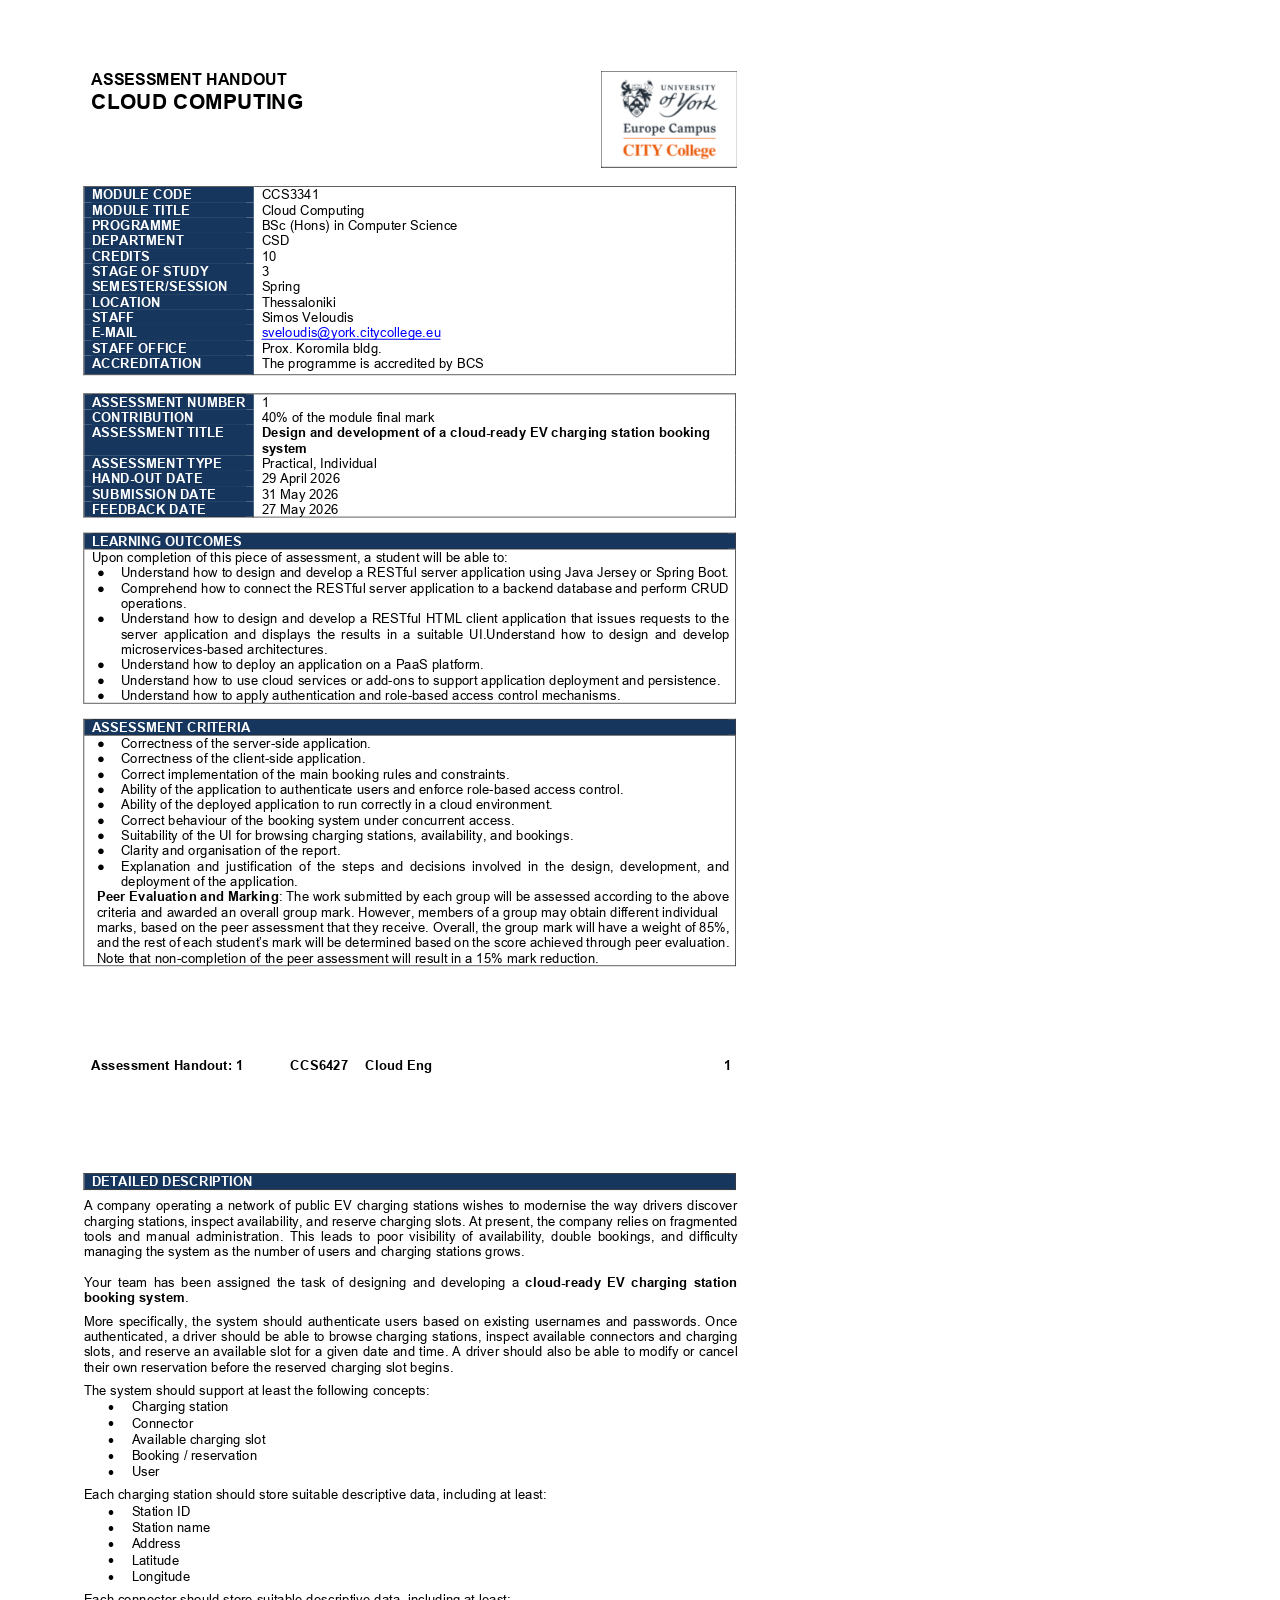
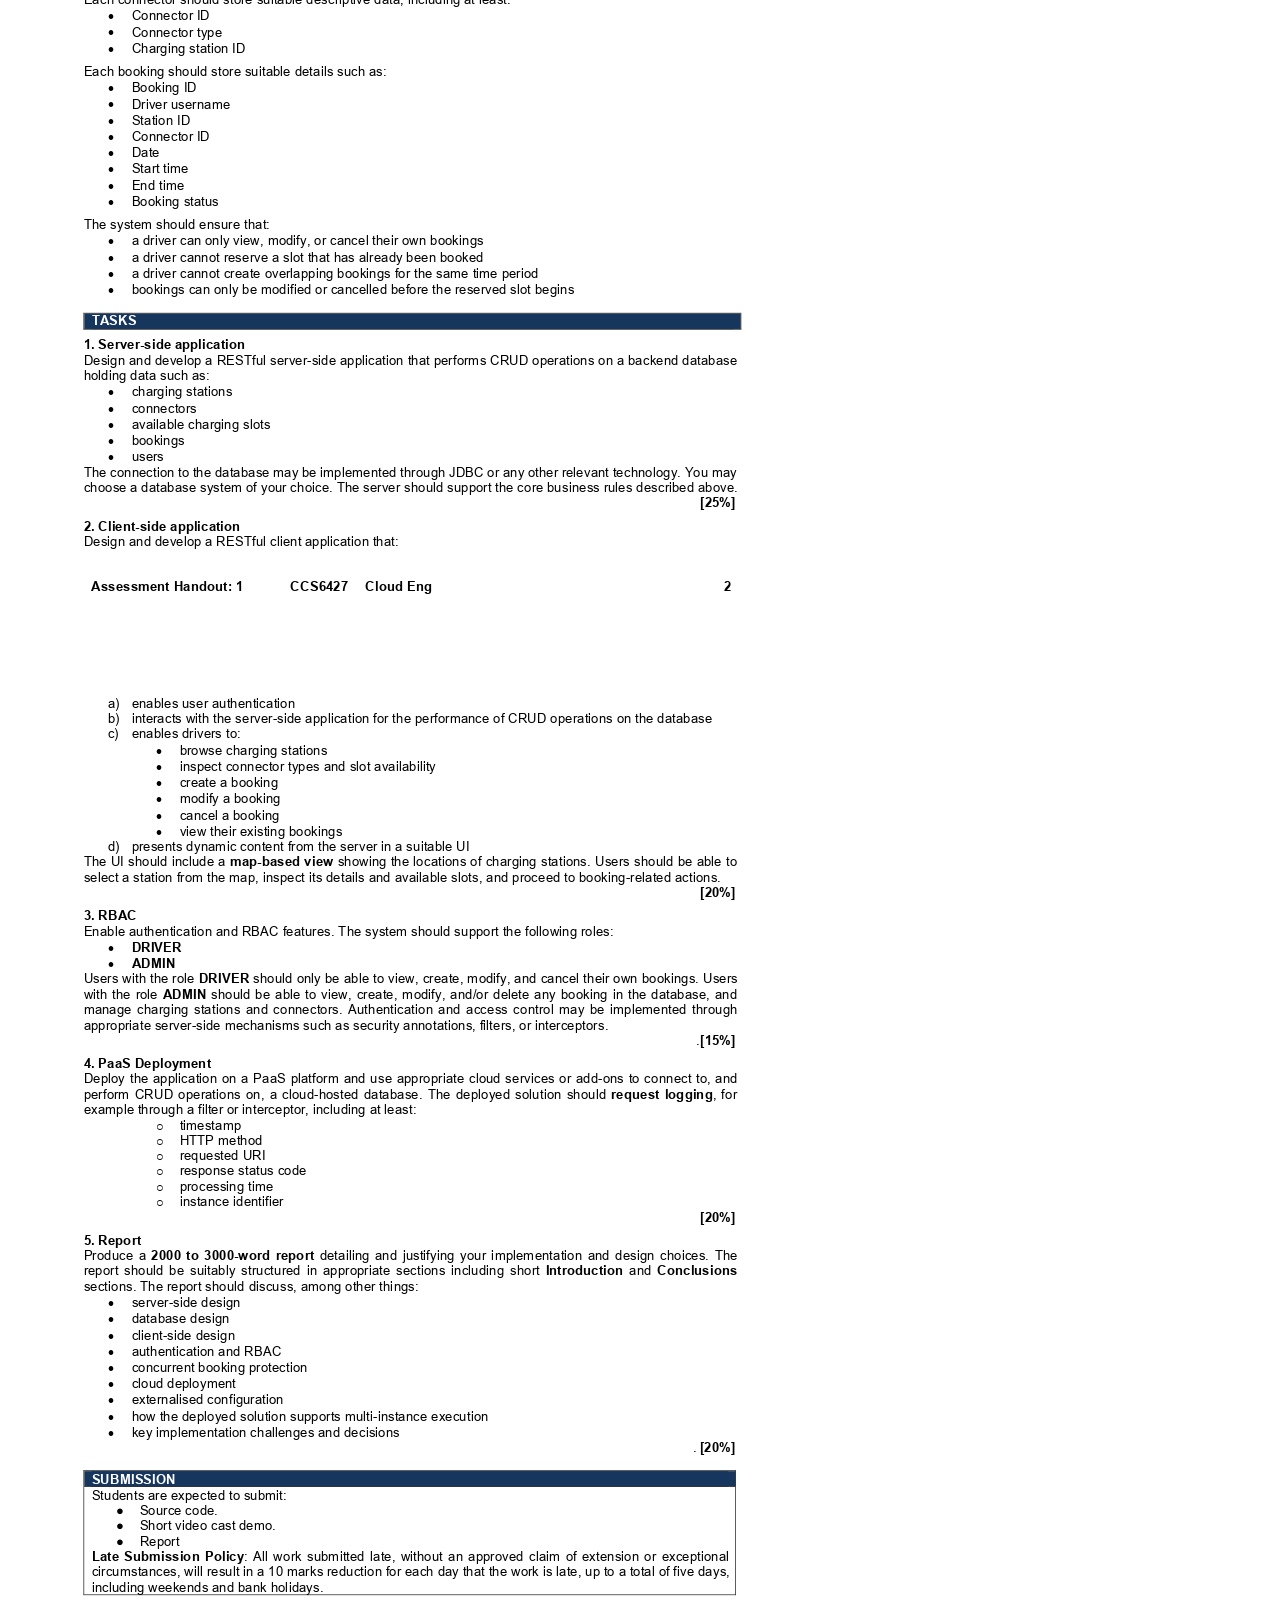
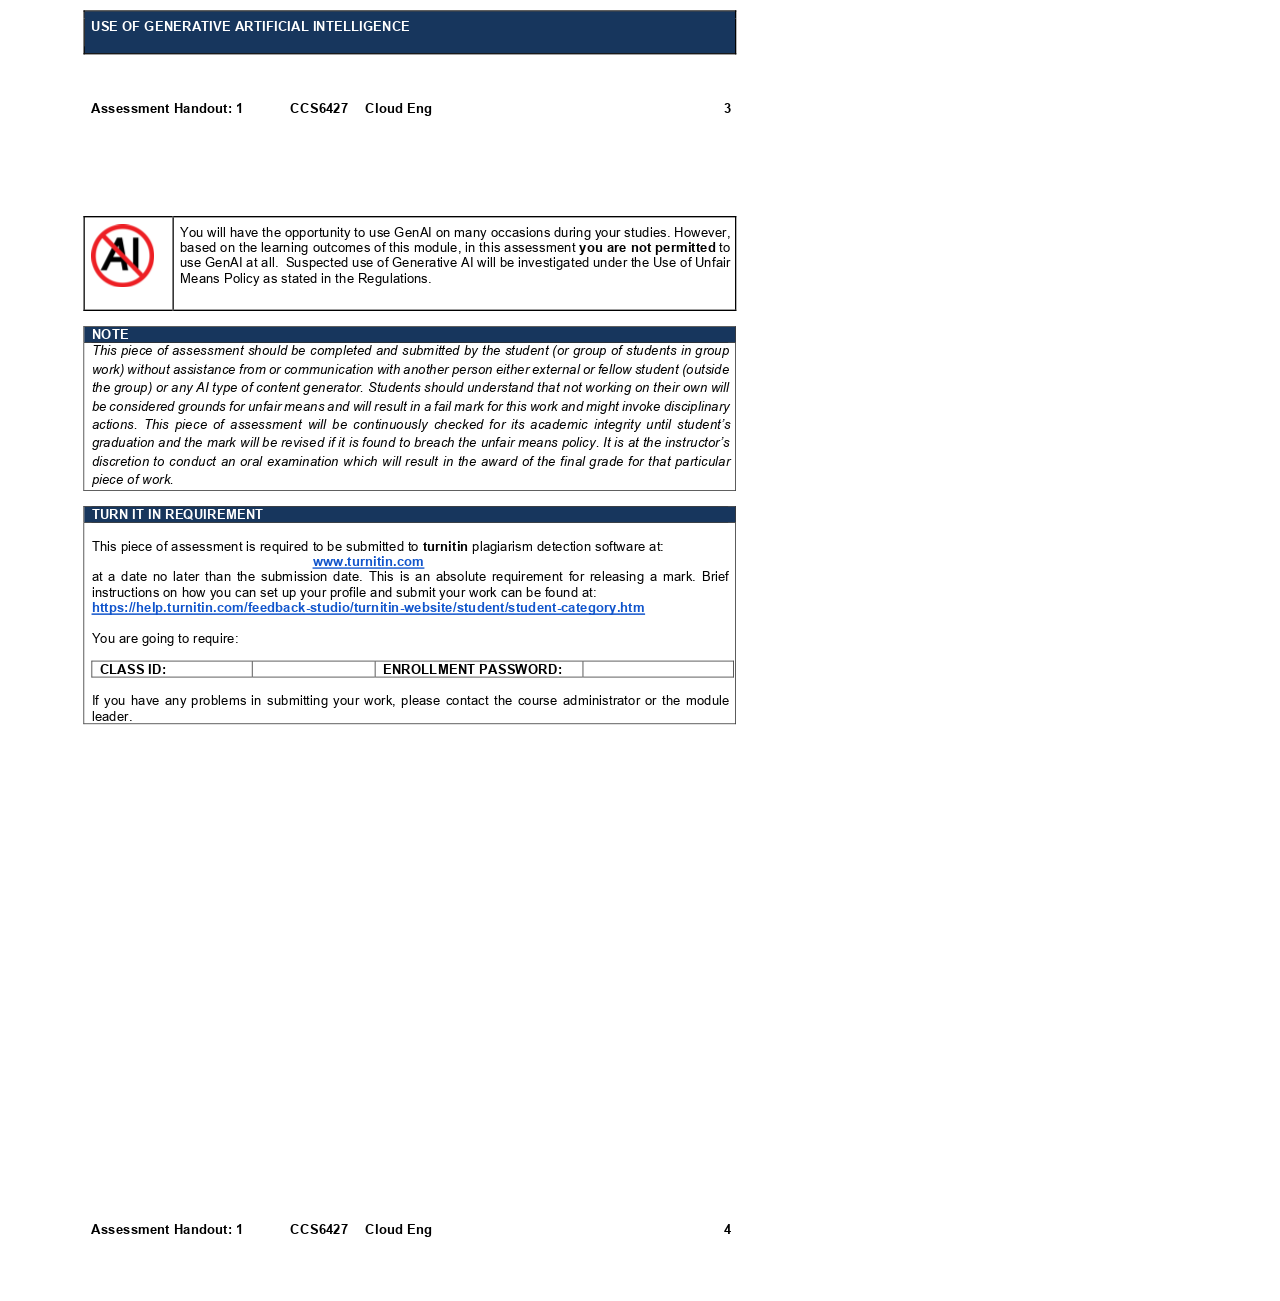
<file: Cwk-2026.html>
<!DOCTYPE html><!--[if IE]>  <html class="stl_ie"> <![endif]-->
<html>
	<head>
		<meta charset="utf-8" />
		<title>
		</title>
		
	<STYLE> 
 .stl_ sup {
	vertical-align: baseline;
	position: relative;
	top: -0.4em;
}
.stl_ sub {
	vertical-align: baseline;
	position: relative;
	top: 0.4em;
}
.stl_ a:link {text-decoration:none;}
.stl_ a:visited {text-decoration:none;}
@media screen and (min-device-pixel-ratio:0), (-webkit-min-device-pixel-ratio:0), (min--moz-device-pixel-ratio: 0) {.stl_view{ font-size:10em; transform:scale(0.1); -moz-transform:scale(0.1); -webkit-transform:scale(0.1); -moz-transform-origin:top left; -webkit-transform-origin:top left; } }
.stl_layer { }.stl_ie { font-size: 1pt; }
.stl_ie body { font-size: 12em; }
@media print{.stl_view {font-size:1em; transform:scale(1);}}
.stl_grlink { position:relative;width:100%;height:100%;z-index:1000000; }
.stl_01 {
	position: absolute;
	white-space: nowrap;
}
.stl_02 {
	font-size: 1em;
	line-height: 0.0em;
	width: 49.58333em;
	height: 70.08334em;
	border-style: none;
	display: block;
	margin: 0em;
}

@supports(-ms-ime-align:auto) { .stl_02 {overflow: hidden;}}
.stl_03 {
	position: relative;
}
.stl_04 {
	position: absolute;
	pointer-events: none;
	clip: rect(3.865em,45.63333em,59.92334em,4.678333em);
	width: 100%;
}
.stl_05 {
	position: relative;
	width: 49.58333em;
}
.stl_06 {
	height: 7.008333em;
}
.stl_ie .stl_06 {
	height: 70.08334em;
}
@font-face {
	font-family:"KRKBRU+Arial Bold";
	src:url("[data-uri]") format("woff");
}
.stl_07 {
	font-size: 1em;
	font-family: "KRKBRU+Arial Bold";
	color: #000000;
}
.stl_08 {
	line-height: 1.117188em;
}
.stl_09 {
	letter-spacing: -0.0006em;
}

.stl_ie .stl_09 {
	letter-spacing: -0.0096px;
}
.stl_10 {
	font-size: 1.33em;
	font-family: "KRKBRU+Arial Bold";
	color: #000000;
}
.stl_11 {
	letter-spacing: 0.0014em;
}

.stl_ie .stl_11 {
	letter-spacing: 0.0307px;
}
.stl_12 {
	font-size: 0.83em;
	font-family: "KRKBRU+Arial Bold";
	color: #FFFFFF;
}
.stl_13 {
	letter-spacing: 0.0027em;
}

.stl_ie .stl_13 {
	letter-spacing: 0.0362px;
}
.stl_14 {
	letter-spacing: 0.0028em;
}

.stl_ie .stl_14 {
	letter-spacing: 0.0378px;
}
.stl_15 {
	letter-spacing: 0.002em;
}

.stl_ie .stl_15 {
	letter-spacing: 0.0263px;
}
@font-face {
	font-family:"IPULET+Arial";
	src:url("[data-uri]") format("woff");
}
.stl_16 {
	font-size: 0.83em;
	font-family: "IPULET+Arial";
	color: #000000;
}
.stl_17 {
	letter-spacing: 0.0006em;
}

.stl_ie .stl_17 {
	letter-spacing: 0.0074px;
}
.stl_18 {
	letter-spacing: 0.0019em;
}

.stl_ie .stl_18 {
	letter-spacing: 0.025px;
}
.stl_19 {
	letter-spacing: -0.0016em;
}

.stl_ie .stl_19 {
	letter-spacing: -0.021px;
}
.stl_20 {
	letter-spacing: -0.0019em;
}

.stl_ie .stl_20 {
	letter-spacing: -0.0258px;
}
.stl_21 {
	letter-spacing: 0.0015em;
}

.stl_ie .stl_21 {
	letter-spacing: 0.02px;
}
.stl_22 {
	letter-spacing: 0em;
}

.stl_ie .stl_22 {
	letter-spacing: 0px;
}
.stl_23 {
	letter-spacing: 0.0007em;
}

.stl_ie .stl_23 {
	letter-spacing: 0.0094px;
}
.stl_24 {
	letter-spacing: 0.0003em;
}

.stl_ie .stl_24 {
	letter-spacing: 0.0038px;
}
.stl_25 {
	letter-spacing: 0.001em;
}

.stl_ie .stl_25 {
	letter-spacing: 0.0128px;
}
.stl_26 {
	font-size: 0.83em;
	font-family: "IPULET+Arial";
	color: #0000FF;
}
.stl_27 {
	letter-spacing: 0.0011em;
}

.stl_ie .stl_27 {
	letter-spacing: 0.0144px;
}
.stl_28 {
	letter-spacing: 0.0012em;
}

.stl_ie .stl_28 {
	letter-spacing: 0.0155px;
}
.stl_29 {
	letter-spacing: 0.0021em;
}

.stl_ie .stl_29 {
	letter-spacing: 0.0279px;
}
.stl_30 {
	font-size: 0.83em;
	font-family: "KRKBRU+Arial Bold";
	color: #000000;
}
.stl_31 {
	letter-spacing: 0.0018em;
}

.stl_ie .stl_31 {
	letter-spacing: 0.0238px;
}
.stl_32 {
	letter-spacing: -0.0009em;
}

.stl_ie .stl_32 {
	letter-spacing: -0.0123px;
}
.stl_33 {
	letter-spacing: 0.0022em;
}

.stl_ie .stl_33 {
	letter-spacing: 0.0286px;
}
.stl_34 {
	letter-spacing: 0.0023em;
}

.stl_ie .stl_34 {
	letter-spacing: 0.031px;
}
.stl_35 {
	letter-spacing: 0.0025em;
}

.stl_ie .stl_35 {
	letter-spacing: 0.0333px;
}
@font-face {
	font-family:"CTBFPM+Arial";
	src:url("[data-uri]") format("woff");
}
.stl_36 {
	font-size: 0.83em;
	font-family: "CTBFPM+Arial";
	color: #000000;
}
.stl_37 {
	letter-spacing: 0.0013em;
}

.stl_ie .stl_37 {
	letter-spacing: 0.0174px;
}
.stl_38 {
	letter-spacing: 0.0017em;
}

.stl_ie .stl_38 {
	letter-spacing: 0.023px;
}
.stl_39 {
	letter-spacing: 0.0016em;
}

.stl_ie .stl_39 {
	letter-spacing: 0.0214px;
}
.stl_40 {
	letter-spacing: 0.0004em;
}

.stl_ie .stl_40 {
	letter-spacing: 0.0049px;
}
.stl_41 {
	letter-spacing: 0.0002em;
}

.stl_ie .stl_41 {
	letter-spacing: 0.0033px;
}
.stl_42 {
	position: absolute;
	pointer-events: none;
	clip: rect(2.71167em,45.87001em,50.04083em,4.678333em);
	width: 100%;
}
@font-face {
	font-family:"HHEODN+Symbol";
	src:url("[data-uri]") format("woff");
}
.stl_43 {
	font-size: 0.83em;
	font-family: "HHEODN+Symbol", "Times New Roman";
	color: #000000;
}
.stl_44 {
	line-height: 1.225098em;
}
.stl_45 {
	letter-spacing: -0.0003em;
}

.stl_ie .stl_45 {
	letter-spacing: -0.0037px;
}
.stl_46 {
	letter-spacing: 0.0005em;
}

.stl_ie .stl_46 {
	letter-spacing: 0.0067px;
}
.stl_47 {
	letter-spacing: -0.0004em;
}

.stl_ie .stl_47 {
	letter-spacing: -0.0054px;
}
.stl_48 {
	letter-spacing: -0.0001em;
}

.stl_ie .stl_48 {
	letter-spacing: -0.0007px;
}
.stl_49 {
	letter-spacing: 0.0008em;
}

.stl_ie .stl_49 {
	letter-spacing: 0.0101px;
}
.stl_50 {
	letter-spacing: 0.0024em;
}

.stl_ie .stl_50 {
	letter-spacing: 0.0312px;
}
.stl_51 {
	letter-spacing: 0.0001em;
}

.stl_ie .stl_51 {
	letter-spacing: 0.0017px;
}
.stl_52 {
	position: absolute;
	pointer-events: none;
	clip: rect(51.1675em,45.56em,62.753em,4.678333em);
	width: 100%;
}
.stl_53 {
	letter-spacing: -0.0007em;
}

.stl_ie .stl_53 {
	letter-spacing: -0.0092px;
}
.stl_54 {
	letter-spacing: 0.0009em;
}

.stl_ie .stl_54 {
	letter-spacing: 0.0118px;
}
.stl_55 {
	letter-spacing: 0.0026em;
}

.stl_ie .stl_55 {
	letter-spacing: 0.0351px;
}
.stl_56 {
	letter-spacing: 0.0052em;
}

.stl_ie .stl_56 {
	letter-spacing: 0.0686px;
}
.stl_57 {
	letter-spacing: 0.0032em;
}

.stl_ie .stl_57 {
	letter-spacing: 0.0426px;
}
.stl_58 {
	letter-spacing: 0.005em;
}

.stl_ie .stl_58 {
	letter-spacing: 0.0665px;
}
@font-face {
	font-family:"CSPOQF+Courier New";
	src:url("[data-uri]") format("woff");
}
.stl_59 {
	font-size: 0.83em;
	font-family: "CSPOQF+Courier New", "Times New Roman";
	color: #000000;
}
.stl_60 {
	line-height: 1.132813em;
}
.stl_61 {
	position: absolute;
	pointer-events: none;
	clip: rect(2.711665em,45.56em,34.54917em,4.678333em);
	width: 100%;
}
.stl_62 {
	letter-spacing: 0.0113em;
}

.stl_ie .stl_62 {
	letter-spacing: 0.1502px;
}
@font-face {
	font-family:"DKURHV+Arial Italic";
	src:url("[data-uri]") format("woff");
}
.stl_63 {
	font-size: 0.83em;
	font-family: "DKURHV+Arial Italic";
	color: #000000;
}
@font-face {
	font-family:"KTCNAJ+Arial Italic";
	src:url("[data-uri]") format("woff");
}
.stl_64 {
	font-size: 0.83em;
	font-family: "KTCNAJ+Arial Italic";
	color: #000000;
}
.stl_65 {
	font-size: 0.83em;
	font-family: "KRKBRU+Arial Bold";
	color: #1155CC;
}

 </STYLE> 
</head>
	<body>
		<div class="stl_ stl_02">
			<div class="stl_03">
				<img src="[data-uri]" alt="" class="stl_04" />
			</div>
			<div class="stl_view">
				<div class="stl_05 stl_06">
					<div class="stl_01" style="left:5.202em;top:3.9381em;"><span class="stl_07 stl_08 stl_09" style="word-spacing:0.0095em;">ASSESSMENT HANDOUT &nbsp;</span></div>
					<div class="stl_01" style="left:5.202em;top:5.0993em;"><span class="stl_10 stl_08 stl_11" style="word-spacing:-0.0015em;">CLOUD COMPUTING &nbsp;</span></div>
					<div class="stl_01" style="left:5.222em;top:11.2136em;"><span class="stl_12 stl_08 stl_13" style="word-spacing:-0.0093em;">MODULE CODE &nbsp;</span></div>
					<div class="stl_01" style="left:5.222em;top:12.1636em;"><span class="stl_12 stl_08 stl_14" style="word-spacing:-0.0095em;">MODULE TITLE &nbsp;</span></div>
					<div class="stl_01" style="left:5.222em;top:13.1236em;"><span class="stl_12 stl_08 stl_15">PROGRAMME &nbsp;</span></div>
					<div class="stl_01" style="left:5.222em;top:14.0836em;"><span class="stl_12 stl_08 stl_11">DEPARTMENT &nbsp;</span></div>
					<div class="stl_01" style="left:5.222em;top:15.0436em;"><span class="stl_12 stl_08 stl_15">CREDITS &nbsp;</span></div>
					<div class="stl_01" style="left:15.8442em;top:11.2136em;"><span class="stl_16 stl_08 stl_17">CCS3341 &nbsp;</span></div>
					<div class="stl_01" style="left:15.8442em;top:12.1636em;"><span class="stl_16 stl_08 stl_18" style="word-spacing:-0.0052em;">Cloud Computing &nbsp;</span></div>
					<div class="stl_01" style="left:15.8442em;top:13.1236em;"><span class="stl_16 stl_08 stl_11" style="word-spacing:0.0026em;">BSc (Hons) in Computer Science &nbsp;</span></div>
					<div class="stl_01" style="left:15.8442em;top:14.0836em;"><span class="stl_16 stl_08 stl_19">CSD &nbsp;</span></div>
					<div class="stl_01" style="left:15.8442em;top:15.0436em;"><span class="stl_16 stl_08 stl_20">10 &nbsp;</span></div>
					<div class="stl_01" style="left:5.222em;top:16.0036em;"><span class="stl_12 stl_08 stl_18" style="word-spacing:0.0004em;">STAGE OF STUDY &nbsp;</span></div>
					<div class="stl_01" style="left:5.222em;top:16.9636em;"><span class="stl_12 stl_08 stl_21">SEMESTER/SESSION &nbsp;</span></div>
					<div class="stl_01" style="left:5.222em;top:17.9136em;"><span class="stl_12 stl_08 stl_18">LOCATION &nbsp;</span></div>
					<div class="stl_01" style="left:15.8442em;top:16.0036em;"><span class="stl_16 stl_08 stl_22">3</span></div>
					<div class="stl_01" style="left:15.8442em;top:16.9636em;"><span class="stl_16 stl_08 stl_23">Spring &nbsp;</span></div>
					<div class="stl_01" style="left:15.8442em;top:17.9136em;"><span class="stl_16 stl_08 stl_17">Thessaloniki &nbsp;</span></div>
					<div class="stl_01" style="left:5.222em;top:18.8736em;"><span class="stl_12 stl_08 stl_24">STAFF &nbsp;</span></div>
					<div class="stl_01" style="left:15.8442em;top:18.8736em;"><span class="stl_16 stl_08 stl_23" style="word-spacing:0.0038em;">Simos Veloudis &nbsp;</span></div>
					<div class="stl_01" style="left:5.222em;top:19.8336em;"><span class="stl_12 stl_08 stl_22">E-MAIL &nbsp;</span></div>
					<div class="stl_01" style="left:5.222em;top:20.7936em;"><span class="stl_12 stl_08 stl_25" style="word-spacing:0.0004em;">STAFF OFFICE &nbsp;</span></div>
					<div class="stl_01" style="left:5.222em;top:21.7561em;"><span class="stl_12 stl_08 stl_21">ACCREDITATION &nbsp;</span></div>
					<div class="stl_01" style="left:15.8442em;top:19.8336em;"><a href="mailto:sveloudis@york.citycollege.eu" target="_blank"><span class="stl_26 stl_08 stl_11">sveloudis@york.citycollege.eu &nbsp;</span></a></div>
					<div class="stl_01" style="left:15.8442em;top:20.7936em;"><span class="stl_16 stl_08 stl_25" style="word-spacing:-0.0018em;">Prox. Koromila bldg. &nbsp;</span></div>
					<div class="stl_01" style="left:15.8442em;top:21.7561em;"><span class="stl_16 stl_08 stl_25" style="word-spacing:0.0044em;">The programme is accredited by BCS &nbsp;</span></div>
					<div class="stl_01" style="left:5.222em;top:24.1661em;"><span class="stl_12 stl_08 stl_27" style="word-spacing:0.0145em;">ASSESSMENT NUMBER &nbsp;</span></div>
					<div class="stl_01" style="left:5.222em;top:25.1161em;"><span class="stl_12 stl_08 stl_11">CONTRIBUTION &nbsp;</span></div>
					<div class="stl_01" style="left:15.8442em;top:24.1661em;"><span class="stl_16 stl_08 stl_22">1</span></div>
					<div class="stl_01" style="left:15.8442em;top:25.1161em;"><span class="stl_16 stl_08 stl_28" style="word-spacing:0.0025em;">40% of the module final mark &nbsp;</span></div>
					<div class="stl_01" style="left:5.222em;top:26.0761em;"><span class="stl_12 stl_08 stl_29" style="word-spacing:0.0004em;">ASSESSMENT TITLE &nbsp;</span></div>
					<div class="stl_01" style="left:15.8442em;top:26.0761em;"><span class="stl_30 stl_08 stl_31" style="word-spacing:0.0005em;">Design and development of a cloud-ready EV charging station booking &nbsp;</span></div>
					<div class="stl_01" style="left:15.8442em;top:27.0361em;"><span class="stl_30 stl_08 stl_32">system &nbsp;</span></div>
					<div class="stl_01" style="left:5.222em;top:27.9961em;"><span class="stl_12 stl_08 stl_33" style="word-spacing:0.0003em;">ASSESSMENT TYPE &nbsp;</span></div>
					<div class="stl_01" style="left:5.222em;top:28.9561em;"><span class="stl_12 stl_08 stl_11" style="word-spacing:0.0005em;">HAND-OUT DATE &nbsp;</span></div>
					<div class="stl_01" style="left:5.222em;top:29.9061em;"><span class="stl_12 stl_08 stl_34" style="word-spacing:-0.0047em;">SUBMISSION DATE &nbsp;</span></div>
					<div class="stl_01" style="left:5.222em;top:30.8661em;"><span class="stl_12 stl_08 stl_34" style="word-spacing:-0.0047em;">FEEDBACK DATE &nbsp;</span></div>
					<div class="stl_01" style="left:15.8442em;top:27.9961em;"><span class="stl_16 stl_08 stl_27" style="word-spacing:-0.0018em;">Practical, Individual &nbsp;</span></div>
					<div class="stl_01" style="left:15.8442em;top:28.9561em;"><span class="stl_16 stl_08 stl_35" style="word-spacing:-0.0095em;">29 April 2026 &nbsp;</span></div>
					<div class="stl_01" style="left:15.8442em;top:29.9061em;"><span class="stl_16 stl_08 stl_33" style="word-spacing:-0.0033em;">31 May 2026 &nbsp;</span></div>
					<div class="stl_01" style="left:15.8442em;top:30.8661em;"><span class="stl_16 stl_08 stl_18" style="word-spacing:-0.0027em;">27 May 2026 &nbsp;</span></div>
					<div class="stl_01" style="left:5.222em;top:32.8661em;"><span class="stl_12 stl_08 stl_31" style="word-spacing:0.0036em;">LEARNING OUTCOMES &nbsp;</span></div>
					<div class="stl_01" style="left:5.222em;top:33.8661em;"><span class="stl_16 stl_08 stl_15" style="word-spacing:-0.0028em;">Upon completion of this piece of assessment, a student will be able to: &nbsp;</span></div>
					<div class="stl_01" style="left:5.542em;top:34.8261em;"><span class="stl_36 stl_08 stl_22">●</span></div>
					<div class="stl_01" style="left:5.542em;top:35.7861em;"><span class="stl_36 stl_08 stl_22">●</span></div>
					<div class="stl_01" style="left:7.042em;top:34.8261em;"><span class="stl_16 stl_08 stl_21" style="word-spacing:-0.0007em;">Understand how to design and develop a RESTful server application using Java Jersey or Spring Boot. &nbsp;</span></div>
					<div class="stl_01" style="left:7.042em;top:35.7861em;"><span class="stl_16 stl_08 stl_29" style="word-spacing:-0.0221em;">Comprehend how to connect the RESTful server application to a backend database and perform CRUD &nbsp;</span></div>
					<div class="stl_01" style="left:7.042em;top:36.7478em;"><span class="stl_16 stl_08 stl_37">operations. &nbsp;</span></div>
					<div class="stl_01" style="left:5.542em;top:37.7078em;"><span class="stl_36 stl_08 stl_22">●</span></div>
					<div class="stl_01" style="left:7.042em;top:37.7078em;"><span class="stl_16 stl_08 stl_33" style="word-spacing:0.0441em;">Understand how to design and develop a RESTful HTML client application that issues requests to the &nbsp;</span></div>
					<div class="stl_01" style="left:7.042em;top:38.6578em;"><span class="stl_16 stl_08 stl_18" style="word-spacing:0.1744em;">server application and displays the results in a suitable UI.Understand how to design and develop &nbsp;</span></div>
					<div class="stl_01" style="left:7.042em;top:39.6178em;"><span class="stl_16 stl_08 stl_38" style="word-spacing:0.0026em;">microservices-based architectures. &nbsp;</span></div>
					<div class="stl_01" style="left:5.542em;top:40.5778em;"><span class="stl_36 stl_08 stl_22">●</span></div>
					<div class="stl_01" style="left:5.542em;top:41.5378em;"><span class="stl_36 stl_08 stl_22">●</span></div>
					<div class="stl_01" style="left:5.542em;top:42.4978em;"><span class="stl_36 stl_08 stl_22">●</span></div>
					<div class="stl_01" style="left:7.042em;top:40.5778em;"><span class="stl_16 stl_08 stl_38" style="word-spacing:-0.0011em;">Understand how to deploy an application on a PaaS platform. &nbsp;</span></div>
					<div class="stl_01" style="left:7.042em;top:41.5378em;"><span class="stl_16 stl_08 stl_34" style="word-spacing:-0.0023em;">Understand how to use cloud services or add-ons to support application deployment and persistence. &nbsp;</span></div>
					<div class="stl_01" style="left:7.042em;top:42.4978em;"><span class="stl_16 stl_08 stl_15" style="word-spacing:-0.0013em;">Understand how to apply authentication and role-based access control mechanisms. &nbsp;</span></div>
					<div class="stl_01" style="left:5.222em;top:44.4978em;"><span class="stl_12 stl_08 stl_27" style="word-spacing:0.0111em;">ASSESSMENT CRITERIA &nbsp;</span></div>
					<div class="stl_01" style="left:5.542em;top:45.4978em;"><span class="stl_36 stl_08 stl_22">●</span></div>
					<div class="stl_01" style="left:5.542em;top:46.4578em;"><span class="stl_36 stl_08 stl_22">●</span></div>
					<div class="stl_01" style="left:5.542em;top:47.4078em;"><span class="stl_36 stl_08 stl_22">●</span></div>
					<div class="stl_01" style="left:5.542em;top:48.3678em;"><span class="stl_36 stl_08 stl_22">●</span></div>
					<div class="stl_01" style="left:5.542em;top:49.3278em;"><span class="stl_36 stl_08 stl_22">●</span></div>
					<div class="stl_01" style="left:5.542em;top:50.2878em;"><span class="stl_36 stl_08 stl_22">●</span></div>
					<div class="stl_01" style="left:5.542em;top:51.2503em;"><span class="stl_36 stl_08 stl_22">●</span></div>
					<div class="stl_01" style="left:5.542em;top:52.2003em;"><span class="stl_36 stl_08 stl_22">●</span></div>
					<div class="stl_01" style="left:5.542em;top:53.1603em;"><span class="stl_36 stl_08 stl_22">●</span></div>
					<div class="stl_01" style="left:7.042em;top:45.4978em;"><span class="stl_16 stl_08 stl_38" style="word-spacing:-0.0026em;">Correctness of the server-side application. &nbsp;</span></div>
					<div class="stl_01" style="left:7.042em;top:46.4578em;"><span class="stl_16 stl_08 stl_18" style="word-spacing:-0.0054em;">Correctness of the client-side application. &nbsp;</span></div>
					<div class="stl_01" style="left:7.042em;top:47.4078em;"><span class="stl_16 stl_08 stl_37" style="word-spacing:-0.0004em;">Correct implementation of the main booking rules and constraints. &nbsp;</span></div>
					<div class="stl_01" style="left:7.042em;top:48.3678em;"><span class="stl_16 stl_08 stl_11" style="word-spacing:0.0007em;">Ability of the application to authenticate users and enforce role-based access control. &nbsp;</span></div>
					<div class="stl_01" style="left:7.042em;top:49.3278em;"><span class="stl_16 stl_08 stl_21" style="word-spacing:-0.0024em;">Ability of the deployed application to run correctly in a cloud environment. &nbsp;</span></div>
					<div class="stl_01" style="left:7.042em;top:50.2878em;"><span class="stl_16 stl_08 stl_39" style="word-spacing:-0.0017em;">Correct behaviour of the booking system under concurrent access. &nbsp;</span></div>
					<div class="stl_01" style="left:7.042em;top:51.2503em;"><span class="stl_16 stl_08 stl_25" style="word-spacing:0.0012em;">Suitability of the UI for browsing charging stations, availability, and bookings. &nbsp;</span></div>
					<div class="stl_01" style="left:7.042em;top:52.2003em;"><span class="stl_16 stl_08 stl_23" style="word-spacing:0.0044em;">Clarity and organisation of the report. &nbsp;</span></div>
					<div class="stl_01" style="left:7.042em;top:53.1603em;"><span class="stl_16 stl_08 stl_37" style="word-spacing:0.2242em;">Explanation and justification of the steps and decisions involved in the design, development, and &nbsp;</span></div>
					<div class="stl_01" style="left:7.042em;top:54.1203em;"><span class="stl_16 stl_08 stl_11" style="word-spacing:-0.0039em;">deployment of the application. &nbsp;</span></div>
					<div class="stl_01" style="left:5.542em;top:55.0803em;"><span class="stl_30 stl_08 stl_15" style="word-spacing:-0.0114em;">Peer Evaluation and Marking</span><span class="stl_16 stl_08 stl_18" style="word-spacing:-0.0143em;">: The work submitted by each group will be assessed according to the above &nbsp;</span></div>
					<div class="stl_01" style="left:5.542em;top:56.0403em;"><span class="stl_16 stl_08 stl_28" style="word-spacing:0.0012em;">criteria and awarded an overall group mark. However, members of a group may obtain different individual &nbsp;</span></div>
					<div class="stl_01" style="left:5.542em;top:57.0003em;"><span class="stl_16 stl_08 stl_31" style="word-spacing:-0.0011em;">marks, based on the peer assessment that they receive. Overall, the group mark will have a weight of 85%, &nbsp;</span></div>
					<div class="stl_01" style="left:5.542em;top:57.9503em;"><span class="stl_36 stl_08 stl_11" style="word-spacing:-0.044em;">and the rest of each student’s mark will be determined based on the score achieved through peer evaluation. &nbsp;</span></div>
					<div class="stl_01" style="left:5.542em;top:58.9103em;"><span class="stl_16 stl_08 stl_37" style="word-spacing:0.0013em;">Note that non-completion of the peer assessment will result in a 15% mark reduction. &nbsp;</span></div>
					<div class="stl_01" style="left:5.202em;top:65.652em;"><span class="stl_30 stl_08 stl_31" style="word-spacing:0.0042em;">Assessment Handout: 1 &nbsp;</span></div>
					<div class="stl_01" style="left:17.6542em;top:65.652em;"><span class="stl_30 stl_08 stl_40">CCS6427 &nbsp;</span></div>
					<div class="stl_01" style="left:22.3342em;top:65.652em;"><span class="stl_30 stl_08 stl_41" style="word-spacing:0.0018em;">Cloud Eng &nbsp;</span></div>
					<div class="stl_01" style="left:44.7483em;top:65.652em;"><span class="stl_30 stl_08 stl_22">1</span></div>
				</div>
			</div>
		</div>
		<div class="stl_ stl_02">
			<div class="stl_03">
				<img src="[data-uri]" alt="" class="stl_42" />
			</div>
			<div class="stl_view">
				<div class="stl_05 stl_06">
					<div class="stl_01" style="left:5.222em;top:2.822em;"><span class="stl_12 stl_08 stl_39" style="word-spacing:-0.0032em;">DETAILED DESCRIPTION &nbsp;</span></div>
					<div class="stl_01" style="left:4.72em;top:4.322em;"><span class="stl_16 stl_08 stl_38" style="word-spacing:0.0597em;">A company operating a network of public EV charging stations wishes to modernise the way drivers discover &nbsp;</span></div>
					<div class="stl_01" style="left:4.72em;top:5.282em;"><span class="stl_16 stl_08 stl_21" style="word-spacing:-0.0246em;">charging stations, inspect availability, and reserve charging slots. At present, the company relies on fragmented &nbsp;</span></div>
					<div class="stl_01" style="left:4.72em;top:6.2436em;"><span class="stl_16 stl_08 stl_28" style="word-spacing:0.1878em;">tools and manual administration. This leads to poor visibility of availability, double bookings, and difficulty &nbsp;</span></div>
					<div class="stl_01" style="left:4.72em;top:7.2036em;"><span class="stl_16 stl_08 stl_38" style="word-spacing:-0.0015em;">managing the system as the number of users and charging stations grows. &nbsp;</span></div>
					<div class="stl_01" style="left:4.72em;top:9.1136em;"><span class="stl_16 stl_08 stl_28" style="word-spacing:0.182em;">Your team has been assigned the task of designing and developing a </span><span class="stl_30 stl_08 stl_28" style="word-spacing:0.1844em;">cloud-ready EV charging station &nbsp;</span></div>
					<div class="stl_01" style="left:4.72em;top:10.0736em;"><span class="stl_30 stl_08 stl_15" style="word-spacing:-0.0007em;">booking system</span><span class="stl_16 stl_08 stl_15" style="word-spacing:-0.0007em;">. &nbsp;</span></div>
					<div class="stl_01" style="left:4.72em;top:11.5336em;"><span class="stl_16 stl_08 stl_31" style="word-spacing:0.0896em;">More specifically, the system should authenticate users based on existing usernames and passwords. Once &nbsp;</span></div>
					<div class="stl_01" style="left:4.72em;top:12.4936em;"><span class="stl_16 stl_08 stl_37" style="word-spacing:0.0434em;">authenticated, a driver should be able to browse charging stations, inspect available connectors and charging &nbsp;</span></div>
					<div class="stl_01" style="left:4.72em;top:13.4536em;"><span class="stl_16 stl_08 stl_15" style="word-spacing:0.0311em;">slots, and reserve an available slot for a given date and time. A driver should also be able to modify or cancel &nbsp;</span></div>
					<div class="stl_01" style="left:4.72em;top:14.4136em;"><span class="stl_16 stl_08 stl_11" style="word-spacing:-0.0012em;">their own reservation before the reserved charging slot begins. &nbsp;</span></div>
					<div class="stl_01" style="left:4.72em;top:15.8636em;"><span class="stl_16 stl_08 stl_38" style="word-spacing:-0.003em;">The system should support at least the following concepts: &nbsp;</span></div>
					<div class="stl_01" style="left:6.222em;top:16.8005em;"><span class="stl_43 stl_44 stl_22">•</span></div>
					<div class="stl_01" style="left:6.222em;top:17.8205em;"><span class="stl_43 stl_44 stl_22">•</span></div>
					<div class="stl_01" style="left:6.222em;top:18.8305em;"><span class="stl_43 stl_44 stl_22">•</span></div>
					<div class="stl_01" style="left:6.222em;top:19.8505em;"><span class="stl_43 stl_44 stl_22">•</span></div>
					<div class="stl_01" style="left:6.222em;top:20.8605em;"><span class="stl_43 stl_44 stl_22">•</span></div>
					<div class="stl_01" style="left:7.722em;top:16.8836em;"><span class="stl_16 stl_08 stl_38" style="word-spacing:-0.0074em;">Charging station &nbsp;</span></div>
					<div class="stl_01" style="left:7.722em;top:17.9036em;"><span class="stl_16 stl_08 stl_28">Connector &nbsp;</span></div>
					<div class="stl_01" style="left:7.722em;top:18.9136em;"><span class="stl_16 stl_08 stl_39" style="word-spacing:-0.0051em;">Available charging slot &nbsp;</span></div>
					<div class="stl_01" style="left:7.722em;top:19.9336em;"><span class="stl_16 stl_08 stl_27" style="word-spacing:0.0005em;">Booking / reservation &nbsp;</span></div>
					<div class="stl_01" style="left:7.722em;top:20.9436em;"><span class="stl_16 stl_08 stl_18">User &nbsp;</span></div>
					<div class="stl_01" style="left:4.72em;top:22.3961em;"><span class="stl_16 stl_08 stl_28" style="word-spacing:0.0003em;">Each charging station should store suitable descriptive data, including at least: &nbsp;</span></div>
					<div class="stl_01" style="left:6.222em;top:23.333em;"><span class="stl_43 stl_44 stl_22">•</span></div>
					<div class="stl_01" style="left:6.222em;top:24.353em;"><span class="stl_43 stl_44 stl_22">•</span></div>
					<div class="stl_01" style="left:6.222em;top:25.363em;"><span class="stl_43 stl_44 stl_22">•</span></div>
					<div class="stl_01" style="left:6.222em;top:26.383em;"><span class="stl_43 stl_44 stl_22">•</span></div>
					<div class="stl_01" style="left:6.222em;top:27.393em;"><span class="stl_43 stl_44 stl_22">•</span></div>
					<div class="stl_01" style="left:7.722em;top:23.4161em;"><span class="stl_16 stl_08 stl_45" style="word-spacing:0.0076em;">Station ID &nbsp;</span></div>
					<div class="stl_01" style="left:7.722em;top:24.4361em;"><span class="stl_16 stl_08 stl_46" style="word-spacing:0.006em;">Station name &nbsp;</span></div>
					<div class="stl_01" style="left:7.722em;top:25.4461em;"><span class="stl_16 stl_08 stl_47">Address &nbsp;</span></div>
					<div class="stl_01" style="left:7.722em;top:26.4661em;"><span class="stl_16 stl_08 stl_27">Latitude &nbsp;</span></div>
					<div class="stl_01" style="left:7.722em;top:27.4761em;"><span class="stl_16 stl_08 stl_17">Longitude &nbsp;</span></div>
					<div class="stl_01" style="left:4.72em;top:28.9261em;"><span class="stl_16 stl_08 stl_11" style="word-spacing:-0.0015em;">Each connector should store suitable descriptive data, including at least: &nbsp;</span></div>
					<div class="stl_01" style="left:6.222em;top:29.863em;"><span class="stl_43 stl_44 stl_22">•</span></div>
					<div class="stl_01" style="left:6.222em;top:30.883em;"><span class="stl_43 stl_44 stl_22">•</span></div>
					<div class="stl_01" style="left:6.222em;top:31.893em;"><span class="stl_43 stl_44 stl_22">•</span></div>
					<div class="stl_01" style="left:7.722em;top:29.9461em;"><span class="stl_16 stl_08 stl_25" style="word-spacing:-0.0019em;">Connector ID &nbsp;</span></div>
					<div class="stl_01" style="left:7.722em;top:30.9661em;"><span class="stl_16 stl_08 stl_37" style="word-spacing:-0.0024em;">Connector type &nbsp;</span></div>
					<div class="stl_01" style="left:7.722em;top:31.9761em;"><span class="stl_16 stl_08 stl_39" style="word-spacing:-0.0071em;">Charging station ID &nbsp;</span></div>
					<div class="stl_01" style="left:4.72em;top:33.4361em;"><span class="stl_16 stl_08 stl_27" style="word-spacing:0.0005em;">Each booking should store suitable details such as: &nbsp;</span></div>
					<div class="stl_01" style="left:6.222em;top:34.373em;"><span class="stl_43 stl_44 stl_22">•</span></div>
					<div class="stl_01" style="left:6.222em;top:35.383em;"><span class="stl_43 stl_44 stl_22">•</span></div>
					<div class="stl_01" style="left:6.222em;top:36.3947em;"><span class="stl_43 stl_44 stl_22">•</span></div>
					<div class="stl_01" style="left:6.222em;top:37.4147em;"><span class="stl_43 stl_44 stl_22">•</span></div>
					<div class="stl_01" style="left:6.222em;top:38.4247em;"><span class="stl_43 stl_44 stl_22">•</span></div>
					<div class="stl_01" style="left:6.222em;top:39.4447em;"><span class="stl_43 stl_44 stl_22">•</span></div>
					<div class="stl_01" style="left:6.222em;top:40.4547em;"><span class="stl_43 stl_44 stl_22">•</span></div>
					<div class="stl_01" style="left:6.222em;top:41.4747em;"><span class="stl_43 stl_44 stl_22">•</span></div>
					<div class="stl_01" style="left:7.722em;top:34.4561em;"><span class="stl_16 stl_08 stl_38" style="word-spacing:-0.0073em;">Booking ID &nbsp;</span></div>
					<div class="stl_01" style="left:7.722em;top:35.4661em;"><span class="stl_16 stl_08 stl_21" style="word-spacing:-0.0028em;">Driver username &nbsp;</span></div>
					<div class="stl_01" style="left:7.722em;top:36.4778em;"><span class="stl_16 stl_08 stl_45" style="word-spacing:0.0076em;">Station ID &nbsp;</span></div>
					<div class="stl_01" style="left:7.722em;top:37.4978em;"><span class="stl_16 stl_08 stl_25" style="word-spacing:-0.0019em;">Connector ID &nbsp;</span></div>
					<div class="stl_01" style="left:7.722em;top:38.5078em;"><span class="stl_16 stl_08 stl_48">Date &nbsp;</span></div>
					<div class="stl_01" style="left:7.722em;top:39.5278em;"><span class="stl_16 stl_08 stl_11" style="word-spacing:-0.0025em;">Start time &nbsp;</span></div>
					<div class="stl_01" style="left:7.722em;top:40.5378em;"><span class="stl_16 stl_08 stl_41" style="word-spacing:0.0057em;">End time &nbsp;</span></div>
					<div class="stl_01" style="left:7.722em;top:41.5578em;"><span class="stl_16 stl_08 stl_37" style="word-spacing:-0.0066em;">Booking status &nbsp;</span></div>
					<div class="stl_01" style="left:4.72em;top:43.0078em;"><span class="stl_16 stl_08 stl_49" style="word-spacing:0.0043em;">The system should ensure that: &nbsp;</span></div>
					<div class="stl_01" style="left:6.222em;top:43.9447em;"><span class="stl_43 stl_44 stl_22">•</span></div>
					<div class="stl_01" style="left:6.222em;top:44.9547em;"><span class="stl_43 stl_44 stl_22">•</span></div>
					<div class="stl_01" style="left:6.222em;top:45.9747em;"><span class="stl_43 stl_44 stl_22">•</span></div>
					<div class="stl_01" style="left:6.222em;top:46.9847em;"><span class="stl_43 stl_44 stl_22">•</span></div>
					<div class="stl_01" style="left:7.722em;top:44.0278em;"><span class="stl_16 stl_08 stl_23" style="word-spacing:0.0026em;">a driver can only view, modify, or cancel their own bookings &nbsp;</span></div>
					<div class="stl_01" style="left:7.722em;top:45.0378em;"><span class="stl_16 stl_08 stl_18" style="word-spacing:-0.0032em;">a driver cannot reserve a slot that has already been booked &nbsp;</span></div>
					<div class="stl_01" style="left:7.722em;top:46.0578em;"><span class="stl_16 stl_08 stl_11" style="word-spacing:0.0004em;">a driver cannot create overlapping bookings for the same time period &nbsp;</span></div>
					<div class="stl_01" style="left:7.722em;top:47.0678em;"><span class="stl_16 stl_08 stl_17" style="word-spacing:0.0038em;">bookings can only be modified or cancelled before the reserved slot begins &nbsp;</span></div>
					<div class="stl_01" style="left:5.222em;top:49.0278em;"><span class="stl_12 stl_08 stl_45">TASKS &nbsp;</span></div>
					<div class="stl_01" style="left:4.72em;top:50.5278em;"><span class="stl_30 stl_08 stl_11" style="word-spacing:-0.0023em;">1. Server-side application &nbsp;</span></div>
					<div class="stl_01" style="left:4.72em;top:51.4803em;"><span class="stl_16 stl_08 stl_38" style="word-spacing:-0.0011em;">Design and develop a RESTful server-side application that performs CRUD operations on a backend database &nbsp;</span></div>
					<div class="stl_01" style="left:4.72em;top:52.4403em;"><span class="stl_16 stl_08 stl_11" style="word-spacing:-0.0015em;">holding data such as: &nbsp;</span></div>
					<div class="stl_01" style="left:6.222em;top:53.3772em;"><span class="stl_43 stl_44 stl_22">•</span></div>
					<div class="stl_01" style="left:6.222em;top:54.3972em;"><span class="stl_43 stl_44 stl_22">•</span></div>
					<div class="stl_01" style="left:6.222em;top:55.4072em;"><span class="stl_43 stl_44 stl_22">•</span></div>
					<div class="stl_01" style="left:6.222em;top:56.4172em;"><span class="stl_43 stl_44 stl_22">•</span></div>
					<div class="stl_01" style="left:6.222em;top:57.4372em;"><span class="stl_43 stl_44 stl_22">•</span></div>
					<div class="stl_01" style="left:7.722em;top:53.4603em;"><span class="stl_16 stl_08 stl_40" style="word-spacing:-0.0007em;">charging stations &nbsp;</span></div>
					<div class="stl_01" style="left:7.722em;top:54.4803em;"><span class="stl_16 stl_08 stl_41">connectors &nbsp;</span></div>
					<div class="stl_01" style="left:7.722em;top:55.4903em;"><span class="stl_16 stl_08 stl_28" style="word-spacing:-0.0024em;">available charging slots &nbsp;</span></div>
					<div class="stl_01" style="left:7.722em;top:56.5003em;"><span class="stl_16 stl_08 stl_22">bookings &nbsp;</span></div>
					<div class="stl_01" style="left:7.722em;top:57.5203em;"><span class="stl_16 stl_08 stl_23">users &nbsp;</span></div>
					<div class="stl_01" style="left:4.72em;top:58.4703em;"><span class="stl_16 stl_08 stl_31" style="word-spacing:-0.02em;">The connection to the database may be implemented through JDBC or any other relevant technology. You may &nbsp;</span></div>
					<div class="stl_01" style="left:4.72em;top:59.4303em;"><span class="stl_16 stl_08 stl_50" style="word-spacing:-0.0106em;">choose a database system of your choice. The server should support the core business rules described above. &nbsp;</span></div>
					<div class="stl_01" style="left:43.2583em;top:60.3903em;"><span class="stl_30 stl_08 stl_51">[25%] &nbsp;</span></div>
					<div class="stl_01" style="left:4.72em;top:61.85em;"><span class="stl_30 stl_08 stl_21" style="word-spacing:-0.0037em;">2. Client-side application &nbsp;</span></div>
					<div class="stl_01" style="left:4.72em;top:62.8em;"><span class="stl_16 stl_08 stl_39" style="word-spacing:-0.0016em;">Design and develop a RESTful client application that: &nbsp;</span></div>
					<div class="stl_01" style="left:5.202em;top:65.652em;"><span class="stl_30 stl_08 stl_31" style="word-spacing:0.0042em;">Assessment Handout: 1 &nbsp;</span></div>
					<div class="stl_01" style="left:17.6542em;top:65.652em;"><span class="stl_30 stl_08 stl_40">CCS6427 &nbsp;</span></div>
					<div class="stl_01" style="left:22.3342em;top:65.652em;"><span class="stl_30 stl_08 stl_41" style="word-spacing:0.0018em;">Cloud Eng &nbsp;</span></div>
					<div class="stl_01" style="left:44.7483em;top:65.652em;"><span class="stl_30 stl_08 stl_22">2</span></div>
				</div>
			</div>
		</div>
		<div class="stl_ stl_02">
			<div class="stl_03">
				<img src="[data-uri]" alt="" class="stl_52" />
			</div>
			<div class="stl_view">
				<div class="stl_05 stl_06">
					<div class="stl_01" style="left:6.222em;top:2.782em;"><span class="stl_16 stl_08 stl_53" style="word-spacing:0.6436em;">a) enables</span><span class="stl_16 stl_08 stl_22" style="word-spacing:0.0039em;">&nbsp;</span><span class="stl_16 stl_08 stl_39" style="word-spacing:0.01em;">user authentication &nbsp;</span></div>
					<div class="stl_01" style="left:6.222em;top:3.742em;"><span class="stl_16 stl_08 stl_09" style="word-spacing:0.6433em;">b) interacts</span><span class="stl_16 stl_08 stl_22" style="word-spacing:0.0047em;">&nbsp;</span><span class="stl_16 stl_08 stl_15" style="word-spacing:-0.0025em;">with the server-side application for the performance of CRUD operations on the database &nbsp;</span></div>
					<div class="stl_01" style="left:6.222em;top:4.702em;"><span class="stl_16 stl_08 stl_40" style="word-spacing:0.6895em;">c) enables</span><span class="stl_16 stl_08 stl_22" style="word-spacing:0.0027em;">&nbsp;</span><span class="stl_16 stl_08 stl_27" style="word-spacing:0.006em;">drivers to: &nbsp;</span></div>
					<div class="stl_01" style="left:9.2217em;top:5.6389em;"><span class="stl_43 stl_44 stl_22">•</span></div>
					<div class="stl_01" style="left:9.2217em;top:6.6505em;"><span class="stl_43 stl_44 stl_22">•</span></div>
					<div class="stl_01" style="left:9.2217em;top:7.6705em;"><span class="stl_43 stl_44 stl_22">•</span></div>
					<div class="stl_01" style="left:9.2217em;top:8.6805em;"><span class="stl_43 stl_44 stl_22">•</span></div>
					<div class="stl_01" style="left:9.2217em;top:9.7005em;"><span class="stl_43 stl_44 stl_22">•</span></div>
					<div class="stl_01" style="left:9.2217em;top:10.7105em;"><span class="stl_43 stl_44 stl_22">•</span></div>
					<div class="stl_01" style="left:10.7217em;top:5.722em;"><span class="stl_16 stl_08 stl_23" style="word-spacing:0.0022em;">browse charging stations &nbsp;</span></div>
					<div class="stl_01" style="left:10.7217em;top:6.7336em;"><span class="stl_16 stl_08 stl_46" style="word-spacing:0.0041em;">inspect connector types and slot availability &nbsp;</span></div>
					<div class="stl_01" style="left:10.7217em;top:7.7536em;"><span class="stl_16 stl_08 stl_49" style="word-spacing:0.0004em;">create a booking &nbsp;</span></div>
					<div class="stl_01" style="left:10.7217em;top:8.7636em;"><span class="stl_16 stl_08 stl_11" style="word-spacing:-0.0028em;">modify a booking &nbsp;</span></div>
					<div class="stl_01" style="left:10.7217em;top:9.7836em;"><span class="stl_16 stl_08 stl_54" style="word-spacing:-0.0013em;">cancel a booking &nbsp;</span></div>
					<div class="stl_01" style="left:10.7217em;top:10.7936em;"><span class="stl_16 stl_08 stl_49" style="word-spacing:0.0029em;">view their existing bookings &nbsp;</span></div>
					<div class="stl_01" style="left:6.222em;top:11.7436em;"><span class="stl_16 stl_08 stl_22" style="word-spacing:0.6423em;">d) presents</span><span class="stl_16 stl_08 stl_22" style="word-spacing:0.0042em;">&nbsp;</span><span class="stl_16 stl_08 stl_31" style="word-spacing:-0.0016em;">dynamic content from the server in a suitable UI &nbsp;</span></div>
					<div class="stl_01" style="left:4.72em;top:12.7036em;"><span class="stl_16 stl_08 stl_46" style="word-spacing:0.0362em;">The UI should include a </span><span class="stl_30 stl_08 stl_55" style="word-spacing:0.0344em;">map-based view </span><span class="stl_16 stl_08 stl_37" style="word-spacing:0.032em;">showing the locations of charging stations. Users should be able to &nbsp;</span></div>
					<div class="stl_01" style="left:4.72em;top:13.6636em;"><span class="stl_16 stl_08 stl_38" style="word-spacing:-0.0004em;">select a station from the map, inspect its details and available slots, and proceed to booking-related actions. &nbsp;</span></div>
					<div class="stl_01" style="left:43.2583em;top:14.6236em;"><span class="stl_30 stl_08 stl_23">[20%] &nbsp;</span></div>
					<div class="stl_01" style="left:4.72em;top:16.0836em;"><span class="stl_30 stl_08 stl_23" style="word-spacing:-0.0028em;">3. RBAC &nbsp;</span></div>
					<div class="stl_01" style="left:4.72em;top:17.0336em;"><span class="stl_16 stl_08 stl_39" style="word-spacing:0.0001em;">Enable authentication and RBAC features. The system should support the following roles: &nbsp;</span></div>
					<div class="stl_01" style="left:6.222em;top:17.9705em;"><span class="stl_43 stl_44 stl_22">•</span></div>
					<div class="stl_01" style="left:6.222em;top:18.9906em;"><span class="stl_43 stl_44 stl_22">•</span></div>
					<div class="stl_01" style="left:7.722em;top:18.0536em;"><span class="stl_30 stl_08 stl_49">DRIVER &nbsp;</span></div>
					<div class="stl_01" style="left:7.722em;top:19.0736em;"><span class="stl_30 stl_08 stl_22">ADMIN &nbsp;</span></div>
					<div class="stl_01" style="left:4.72em;top:20.0236em;"><span class="stl_16 stl_08 stl_37" style="word-spacing:0.0137em;">Users with the role </span><span class="stl_30 stl_08 stl_56" style="word-spacing:0.004em;">DRIVER </span><span class="stl_16 stl_08 stl_34" style="word-spacing:0.0131em;">should only be able to view, create, modify, and cancel their own bookings. Users &nbsp;</span></div>
					<div class="stl_01" style="left:4.72em;top:20.9861em;"><span class="stl_16 stl_08 stl_24" style="word-spacing:0.0893em;">with the role </span><span class="stl_30 stl_08 stl_57" style="word-spacing:0.0762em;">ADMIN </span><span class="stl_16 stl_08 stl_39" style="word-spacing:0.0856em;">should be able to view, create, modify, and/or delete any booking in the database, and &nbsp;</span></div>
					<div class="stl_01" style="left:4.72em;top:21.9461em;"><span class="stl_16 stl_08 stl_18" style="word-spacing:0.132em;">manage charging stations and connectors. Authentication and access control may be implemented through &nbsp;</span></div>
					<div class="stl_01" style="left:4.72em;top:22.9061em;"><span class="stl_16 stl_08 stl_37" style="word-spacing:0.0018em;">appropriate server-side mechanisms such as security annotations, filters, or interceptors. &nbsp;</span></div>
					<div class="stl_01" style="left:43.0283em;top:23.8661em;"><span class="stl_16 stl_08 stl_53">.</span><span class="stl_30 stl_08 stl_23">[15%] &nbsp;</span></div>
					<div class="stl_01" style="left:4.72em;top:25.3161em;"><span class="stl_30 stl_08 stl_15" style="word-spacing:-0.0055em;">4. PaaS Deployment &nbsp;</span></div>
					<div class="stl_01" style="left:4.72em;top:26.2761em;"><span class="stl_16 stl_08 stl_33" style="word-spacing:0.0663em;">Deploy the application on a PaaS platform and use appropriate cloud services or add-ons to connect to, and &nbsp;</span></div>
					<div class="stl_01" style="left:4.72em;top:27.2361em;"><span class="stl_16 stl_08 stl_38" style="word-spacing:0.1079em;">perform CRUD operations on, a cloud-hosted database. The deployed solution should </span><span class="stl_30 stl_08 stl_33" style="word-spacing:0.1058em;">request logging</span><span class="stl_16 stl_08 stl_58" style="word-spacing:0.0963em;">, for &nbsp;</span></div>
					<div class="stl_01" style="left:4.72em;top:28.1961em;"><span class="stl_16 stl_08 stl_54" style="word-spacing:0.0032em;">example through a filter or interceptor, including at least: &nbsp;</span></div>
					<div class="stl_01" style="left:9.2217em;top:29.2165em;"><span class="stl_59 stl_60 stl_22">o</span></div>
					<div class="stl_01" style="left:9.2217em;top:30.1665em;"><span class="stl_59 stl_60 stl_22">o</span></div>
					<div class="stl_01" style="left:9.2217em;top:31.1265em;"><span class="stl_59 stl_60 stl_22">o</span></div>
					<div class="stl_01" style="left:9.2217em;top:32.0865em;"><span class="stl_59 stl_60 stl_22">o</span></div>
					<div class="stl_01" style="left:9.2217em;top:33.0465em;"><span class="stl_59 stl_60 stl_22">o</span></div>
					<div class="stl_01" style="left:9.2217em;top:34.0065em;"><span class="stl_59 stl_60 stl_22">o</span></div>
					<div class="stl_01" style="left:10.7217em;top:29.1561em;"><span class="stl_16 stl_08 stl_40">timestamp &nbsp;</span></div>
					<div class="stl_01" style="left:10.7217em;top:30.1061em;"><span class="stl_16 stl_08 stl_33" style="word-spacing:-0.0083em;">HTTP method &nbsp;</span></div>
					<div class="stl_01" style="left:10.7217em;top:31.0661em;"><span class="stl_16 stl_08 stl_23" style="word-spacing:-0.0014em;">requested URI &nbsp;</span></div>
					<div class="stl_01" style="left:10.7217em;top:32.0261em;"><span class="stl_16 stl_08 stl_54" style="word-spacing:-0.0002em;">response status code &nbsp;</span></div>
					<div class="stl_01" style="left:10.7217em;top:32.9861em;"><span class="stl_16 stl_08 stl_31" style="word-spacing:-0.0075em;">processing time &nbsp;</span></div>
					<div class="stl_01" style="left:10.7217em;top:33.9461em;"><span class="stl_16 stl_08 stl_40" style="word-spacing:0.0082em;">instance identifier &nbsp;</span></div>
					<div class="stl_01" style="left:43.2583em;top:34.9061em;"><span class="stl_30 stl_08 stl_51">[20%] &nbsp;</span></div>
					<div class="stl_01" style="left:4.72em;top:36.3578em;"><span class="stl_30 stl_08 stl_22" style="word-spacing:0.001em;">5. Report &nbsp;</span></div>
					<div class="stl_01" style="left:4.72em;top:37.3178em;"><span class="stl_16 stl_08 stl_47" style="word-spacing:0.133em;">Produce a </span><span class="stl_30 stl_08 stl_21" style="word-spacing:0.1253em;">2000 to 3000-word report </span><span class="stl_16 stl_08 stl_11" style="word-spacing:0.1276em;">detailing and justifying your implementation and design choices. The &nbsp;</span></div>
					<div class="stl_01" style="left:4.72em;top:38.2778em;"><span class="stl_16 stl_08 stl_28" style="word-spacing:0.1618em;">report should be suitably structured in appropriate sections including short </span><span class="stl_30 stl_08 stl_34" style="word-spacing:0.165em;">Introduction </span><span class="stl_16 stl_08 stl_20" style="word-spacing:0.1699em;">and </span><span class="stl_30 stl_08 stl_33">Conclusions &nbsp;</span></div>
					<div class="stl_01" style="left:4.72em;top:39.2378em;"><span class="stl_16 stl_08 stl_39" style="word-spacing:-0.0002em;">sections. The report should discuss, among other things: &nbsp;</span></div>
					<div class="stl_01" style="left:6.222em;top:40.1747em;"><span class="stl_43 stl_44 stl_22">•</span></div>
					<div class="stl_01" style="left:6.222em;top:41.1847em;"><span class="stl_43 stl_44 stl_22">•</span></div>
					<div class="stl_01" style="left:6.222em;top:42.2047em;"><span class="stl_43 stl_44 stl_22">•</span></div>
					<div class="stl_01" style="left:6.222em;top:43.2147em;"><span class="stl_43 stl_44 stl_22">•</span></div>
					<div class="stl_01" style="left:6.222em;top:44.2347em;"><span class="stl_43 stl_44 stl_22">•</span></div>
					<div class="stl_01" style="left:6.222em;top:45.2447em;"><span class="stl_43 stl_44 stl_22">•</span></div>
					<div class="stl_01" style="left:6.222em;top:46.2547em;"><span class="stl_43 stl_44 stl_22">•</span></div>
					<div class="stl_01" style="left:6.222em;top:47.2747em;"><span class="stl_43 stl_44 stl_22">•</span></div>
					<div class="stl_01" style="left:6.222em;top:48.2847em;"><span class="stl_43 stl_44 stl_22">•</span></div>
					<div class="stl_01" style="left:7.722em;top:40.2578em;"><span class="stl_16 stl_08 stl_31" style="word-spacing:-0.0076em;">server-side design &nbsp;</span></div>
					<div class="stl_01" style="left:7.722em;top:41.2678em;"><span class="stl_16 stl_08 stl_21" style="word-spacing:-0.0029em;">database design &nbsp;</span></div>
					<div class="stl_01" style="left:7.722em;top:42.2878em;"><span class="stl_16 stl_08 stl_54" style="word-spacing:0.0043em;">client-side design &nbsp;</span></div>
					<div class="stl_01" style="left:7.722em;top:43.2978em;"><span class="stl_16 stl_08 stl_37" style="word-spacing:-0.0016em;">authentication and RBAC &nbsp;</span></div>
					<div class="stl_01" style="left:7.722em;top:44.3178em;"><span class="stl_16 stl_08 stl_11" style="word-spacing:-0.0026em;">concurrent booking protection &nbsp;</span></div>
					<div class="stl_01" style="left:7.722em;top:45.3278em;"><span class="stl_16 stl_08 stl_41" style="word-spacing:0.0076em;">cloud deployment &nbsp;</span></div>
					<div class="stl_01" style="left:7.722em;top:46.3378em;"><span class="stl_16 stl_08 stl_54" style="word-spacing:0.0052em;">externalised configuration &nbsp;</span></div>
					<div class="stl_01" style="left:7.722em;top:47.3578em;"><span class="stl_16 stl_08 stl_31" style="word-spacing:-0.0029em;">how the deployed solution supports multi-instance execution &nbsp;</span></div>
					<div class="stl_01" style="left:7.722em;top:48.3678em;"><span class="stl_16 stl_08 stl_28" style="word-spacing:-0.0012em;">key implementation challenges and decisions &nbsp;</span></div>
					<div class="stl_01" style="left:42.7883em;top:49.3278em;"><span class="stl_16 stl_08 stl_22" style="word-spacing:-0.0015em;">. </span><span class="stl_30 stl_08 stl_51">[20%] &nbsp;</span></div>
					<div class="stl_01" style="left:5.222em;top:51.2803em;"><span class="stl_12 stl_08 stl_11">SUBMISSION &nbsp;</span></div>
					<div class="stl_01" style="left:5.222em;top:52.2803em;"><span class="stl_16 stl_08 stl_21" style="word-spacing:-0.0029em;">Students are expected to submit: &nbsp;</span></div>
					<div class="stl_01" style="left:6.722em;top:53.2403em;"><span class="stl_36 stl_08 stl_22">●</span></div>
					<div class="stl_01" style="left:6.722em;top:54.2003em;"><span class="stl_36 stl_08 stl_22">●</span></div>
					<div class="stl_01" style="left:6.722em;top:55.1603em;"><span class="stl_36 stl_08 stl_22">●</span></div>
					<div class="stl_01" style="left:8.222em;top:53.2403em;"><span class="stl_16 stl_08 stl_23" style="word-spacing:-0.0014em;">Source code. &nbsp;</span></div>
					<div class="stl_01" style="left:8.222em;top:54.2003em;"><span class="stl_16 stl_08 stl_28" style="word-spacing:-0.0021em;">Short video cast demo. &nbsp;</span></div>
					<div class="stl_01" style="left:8.222em;top:55.1603em;"><span class="stl_16 stl_08 stl_45">Report &nbsp;</span></div>
					<div class="stl_01" style="left:5.222em;top:56.1203em;"><span class="stl_30 stl_08 stl_11" style="word-spacing:0.1189em;">Late Submission Policy</span><span class="stl_16 stl_08 stl_25" style="word-spacing:0.1164em;">: All work submitted late, without an approved claim of extension or exceptional &nbsp;</span></div>
					<div class="stl_01" style="left:5.222em;top:57.0803em;"><span class="stl_16 stl_08 stl_28" style="word-spacing:-0.0021em;">circumstances, will result in a 10 marks reduction for each day that the work is late, up to a total of five days, &nbsp;</span></div>
					<div class="stl_01" style="left:5.222em;top:58.0303em;"><span class="stl_16 stl_08 stl_38" style="word-spacing:-0.0028em;">including weekends and bank holidays. &nbsp;</span></div>
					<div class="stl_01" style="left:5.182em;top:60.4903em;"><span class="stl_12 stl_08 stl_31" style="word-spacing:0.0016em;">USE OF GENERATIVE ARTIFICIAL INTELLIGENCE &nbsp;</span></div>
					<div class="stl_01" style="left:5.202em;top:65.652em;"><span class="stl_30 stl_08 stl_31" style="word-spacing:0.0042em;">Assessment Handout: 1 &nbsp;</span></div>
					<div class="stl_01" style="left:17.6542em;top:65.652em;"><span class="stl_30 stl_08 stl_40">CCS6427 &nbsp;</span></div>
					<div class="stl_01" style="left:22.3342em;top:65.652em;"><span class="stl_30 stl_08 stl_41" style="word-spacing:0.0018em;">Cloud Eng &nbsp;</span></div>
					<div class="stl_01" style="left:44.7483em;top:65.652em;"><span class="stl_30 stl_08 stl_22">3</span></div>
				</div>
			</div>
		</div>
		<div class="stl_ stl_02">
			<div class="stl_03">
				<img src="[data-uri]" alt="" class="stl_61" />
			</div>
			<div class="stl_view">
				<div class="stl_05 stl_06">
					<div class="stl_01" style="left:10.7517em;top:3.282em;"><span class="stl_16 stl_08 stl_25" style="word-spacing:-0.0022em;">You will have the opportunity to use GenAI on many occasions during your studies. However, &nbsp;</span></div>
					<div class="stl_01" style="left:10.7517em;top:4.242em;"><span class="stl_16 stl_08 stl_23" style="word-spacing:0.0096em;">based on the learning outcomes of this module, in this assessment </span><span class="stl_30 stl_08 stl_18" style="word-spacing:0.0034em;">you are not permitted </span><span class="stl_16 stl_08 stl_62">to &nbsp;</span></div>
					<div class="stl_01" style="left:10.7517em;top:5.202em;"><span class="stl_16 stl_08 stl_21" style="word-spacing:-0.0125em;">use GenAI at all.</span><span class="stl_16 stl_08 stl_22" style="word-spacing:0.2628em;">&nbsp;</span><span class="stl_16 stl_08 stl_38" style="word-spacing:-0.0118em;">Suspected use of Generative AI will be investigated under the Use of Unfair &nbsp;</span></div>
					<div class="stl_01" style="left:10.7517em;top:6.1636em;"><span class="stl_16 stl_08 stl_17" style="word-spacing:0.0028em;">Means Policy as stated in the Regulations. &nbsp;</span></div>
					<div class="stl_01" style="left:5.222em;top:9.7136em;"><span class="stl_12 stl_08 stl_50">NOTE &nbsp;</span></div>
					<div class="stl_01" style="left:5.222em;top:10.7136em;"><span class="stl_63 stl_08 stl_29" style="word-spacing:0.0199em;">This piece of assessment should be completed and submitted by the student (or group of students in group &nbsp;</span></div>
					<div class="stl_01" style="left:5.222em;top:11.8636em;"><span class="stl_63 stl_08 stl_38" style="word-spacing:-0.052em;">work) without assistance from or communication with another person either external or fellow student (outside &nbsp;</span></div>
					<div class="stl_01" style="left:5.222em;top:13.0136em;"><span class="stl_63 stl_08 stl_54" style="word-spacing:-0.0093em;">the group) or any AI type of content generator. Students should understand that not working on their own will &nbsp;</span></div>
					<div class="stl_01" style="left:5.222em;top:14.1636em;"><span class="stl_63 stl_08 stl_37" style="word-spacing:-0.0499em;">be considered grounds for unfair means and will result in a fail mark for this work and might invoke disciplinary &nbsp;</span></div>
					<div class="stl_01" style="left:5.222em;top:15.3136em;"><span class="stl_63 stl_08 stl_18" style="word-spacing:0.1691em;">actions. This piece of assessment will be continuously checked for its ac</span><span class="stl_64 stl_08 stl_39" style="word-spacing:0.1655em;">ademic integrity until student’s &nbsp;</span></div>
					<div class="stl_01" style="left:5.222em;top:16.4636em;"><span class="stl_64 stl_08 stl_28" style="word-spacing:-0.0007em;">graduation and the mark will be revised if it is found to breach the unfair means policy. It is at the instructor’s &nbsp;</span></div>
					<div class="stl_01" style="left:5.222em;top:17.6136em;"><span class="stl_63 stl_08 stl_33" style="word-spacing:0.0583em;">discretion to conduct an oral examination which will result in the award of the final grade for that particular &nbsp;</span></div>
					<div class="stl_01" style="left:5.222em;top:18.7636em;"><span class="stl_63 stl_08 stl_38" style="word-spacing:-0.0012em;">piece of work. &nbsp;</span></div>
					<div class="stl_01" style="left:5.222em;top:20.9536em;"><span class="stl_12 stl_08 stl_18" style="word-spacing:0.0004em;">TURN IT IN REQUIREMENT &nbsp;</span></div>
					<div class="stl_01" style="left:5.222em;top:22.9161em;"><span class="stl_16 stl_08 stl_28" style="word-spacing:0.0033em;">This piece of assessment is required to be submitted to </span><span class="stl_30 stl_08 stl_54" style="word-spacing:0.0074em;">turnitin </span><span class="stl_16 stl_08 stl_37" style="word-spacing:0.0025em;">plagiarism detection software at: &nbsp;</span></div>
					<div class="stl_01" style="left:19.0342em;top:23.8661em;"><a href="http://www.turnitin.com/" target="_blank"><span class="stl_65 stl_08 stl_11">www.turnitin.com &nbsp;</span></a></div>
					<div class="stl_01" style="left:5.222em;top:24.8261em;"><span class="stl_16 stl_08 stl_28" style="word-spacing:0.1451em;">at a date no later than the submission date. This is an absolute requirement for releasing a mark. Brief &nbsp;</span></div>
					<div class="stl_01" style="left:5.222em;top:25.7861em;"><span class="stl_16 stl_08 stl_28" style="word-spacing:0.0006em;">instructions on how you can set up your profile and submit your work can be found at: &nbsp;</span></div>
					<div class="stl_01" style="left:5.222em;top:26.7461em;"><a href="https://help.turnitin.com/feedback-studio/turnitin-website/student/student-category.htm" target="_blank"><span class="stl_65 stl_08 stl_18">https://help.turnitin.com/feedback-studio/turnitin-website/student/student-category.htm &nbsp;</span></a></div>
					<div class="stl_01" style="left:5.222em;top:28.6561em;"><span class="stl_16 stl_08 stl_37" style="word-spacing:-0.0022em;">You are going to require: &nbsp;</span></div>
					<div class="stl_01" style="left:5.722em;top:30.6161em;"><span class="stl_30 stl_08 stl_22" style="word-spacing:0.0072em;">CLASS ID: &nbsp;</span></div>
					<div class="stl_01" style="left:23.4242em;top:30.6161em;"><span class="stl_30 stl_08 stl_18" style="word-spacing:-0.0005em;">ENROLLMENT PASSWORD: &nbsp;</span></div>
					<div class="stl_01" style="left:5.222em;top:32.5761em;"><span class="stl_16 stl_08 stl_37" style="word-spacing:0.1039em;">If you have any problems in submitting your work, please contact the course administrator or the module &nbsp;</span></div>
					<div class="stl_01" style="left:5.222em;top:33.5361em;"><span class="stl_16 stl_08 stl_22">leader. &nbsp;</span></div>
					<div class="stl_01" style="left:5.202em;top:65.652em;"><span class="stl_30 stl_08 stl_31" style="word-spacing:0.0042em;">Assessment Handout: 1 &nbsp;</span></div>
					<div class="stl_01" style="left:17.6542em;top:65.652em;"><span class="stl_30 stl_08 stl_40">CCS6427 &nbsp;</span></div>
					<div class="stl_01" style="left:22.3342em;top:65.652em;"><span class="stl_30 stl_08 stl_41" style="word-spacing:0.0018em;">Cloud Eng &nbsp;</span></div>
					<div class="stl_01" style="left:44.7483em;top:65.652em;"><span class="stl_30 stl_08 stl_22">4</span></div>
				</div>
			</div>
		</div>
	</body>
</html>
</file>
